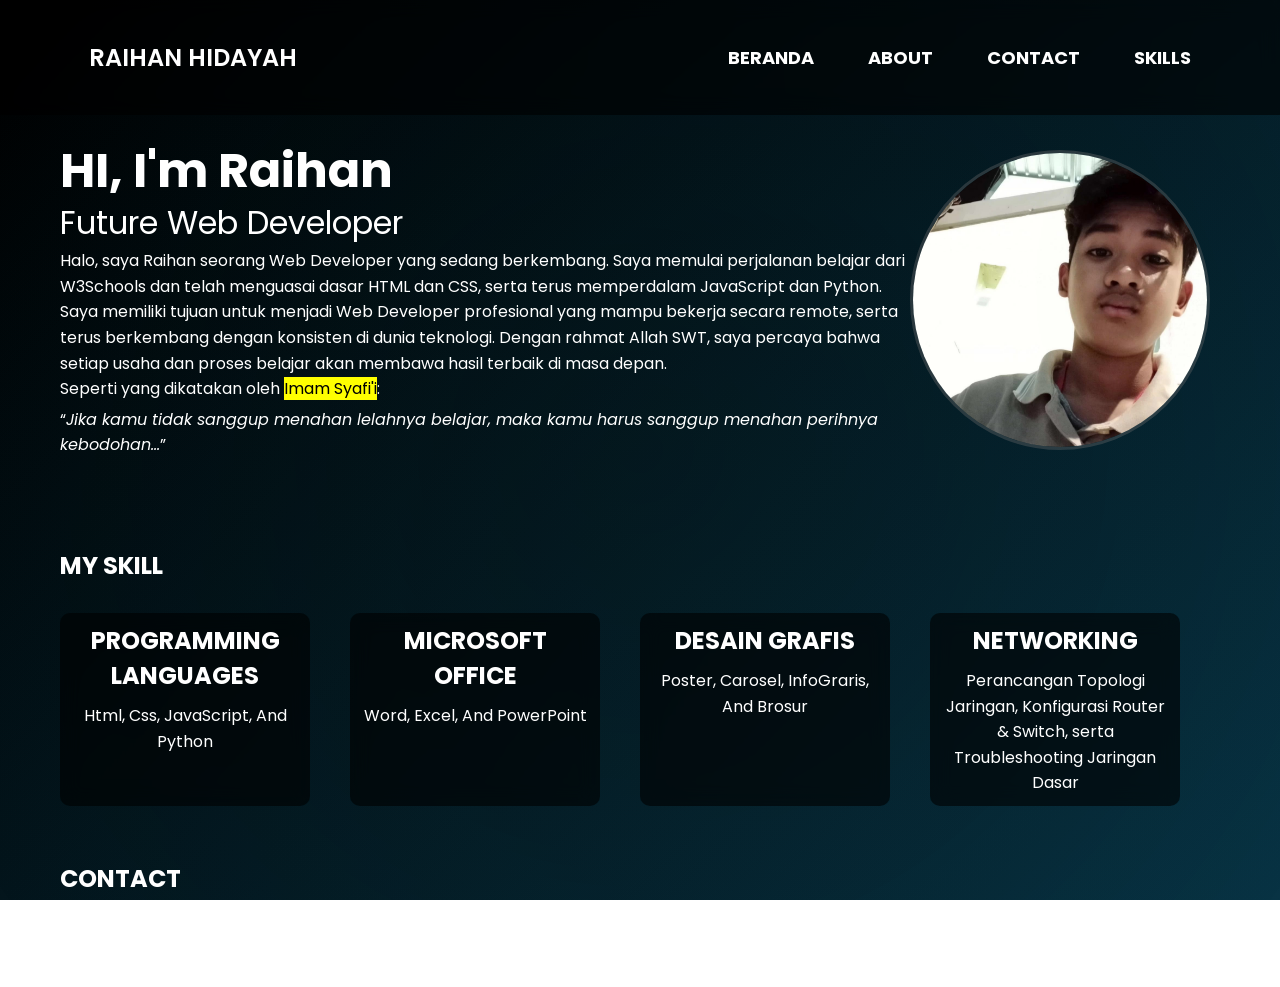
<file: index.html>
<!DOCTYPE html>
<html lang="en">
<head>
    <meta charset="UTF-8">
    <meta name="viewport" content="width=device-width, initial-scale=1.0">
    <title>PROJECT</title>
    <link href="https://fonts.googleapis.com/css2?family=Poppins:wght@300;600&display=swap" rel="stylesheet">
    <link rel="stylesheet" href="style.css">
</head>
<body>
    <nav>
        <a href="index.html" class="logo">RAIHAN HIDAYAH</a>
        
        <!-- TAMBAH INI HAMBURGER -->
        <div class="hamburger">
            <span></span>
            <span></span>
            <span></span>
        </div>
        
        <div class="menu-links">
            <a href="index.html">BERANDA</a>
            <a href="#about">ABOUT</a>
            <a href="#contact">CONTACT</a>
            <a href="#SKILLS">SKILLS</a>
        </div>
    </nav>
    
    <!-- ISI HTML KAMU TETAP SAMA -->
    <section class="content1">
        <div class="text">
            <h1>HI, I'm Raihan</h1>
            <p class="atas">Future Web Developer</p>
            <p class="normal" id="about">
                Halo, saya Raihan seorang Web Developer yang sedang berkembang.
                Saya memulai perjalanan belajar dari W3Schools dan telah menguasai 
                dasar HTML dan CSS, serta terus memperdalam JavaScript dan Python.
                Saya memiliki tujuan untuk menjadi Web Developer profesional yang 
                mampu bekerja secara remote, serta terus berkembang dengan konsisten 
                di dunia teknologi. Dengan rahmat Allah SWT, saya percaya bahwa setiap 
                usaha dan proses belajar akan membawa hasil terbaik di masa depan. <br>Seperti 
                yang dikatakan oleh <mark>Imam Syafi'i</mark>:  
            </p>
            <blockquote>
                <q><em>Jika kamu tidak sanggup menahan lelahnya belajar, maka kamu harus sanggup 
                       menahan perihnya kebodohan...</em></q>
            </blockquote>
        </div>
        
        <div class="profil">
            <img src="profil.jpeg" alt="Profil">
        </div>
    </section>
      
    <section class="skills" id="SKILLS">
        <h2>MY SKILL</h2>
    </section>
    
    <section class="skills-container">
        <section class="skill-card">
            <h2>PROGRAMMING LANGUAGES</h2>
            <p style="margin-top: 2px;">Html, Css, JavaScript, And Python</p>
        </section>
        
        <section class="skill-card">
            <h2>MICROSOFT OFFICE</h2>
            <p style="margin-top: 2px;">Word, Excel, And PowerPoint</p>
        </section>
        
        <section class="skill-card">
            <h2>DESAIN GRAFIS</h2>
            <p style="margin-top: 2px;">Poster, Carosel, InfoGraris, And Brosur</p>
        </section>
    
        <section class="skill-card">
            <h2>NETWORKING</h2>
            <p style="margin-top: 2px;">Perancangan Topologi Jaringan, Konfigurasi Router & Switch, serta Troubleshooting Jaringan Dasar</p>
        </section>
    </section>
            
    <section class="skills" id="contact">
        <h2>CONTACT</h2>
        <p>Email : raihanhidayah88@gmail.com</p>
        <p>Phone : +62 828 1060 4750</p>
    </section>
    
    <!-- TAMBAH JS INI DI AKHIR -->
    <script>
        document.querySelector('.hamburger').addEventListener('click', () => {
            document.querySelector('.menu-links').classList.toggle('active');
        });

        document.querySelectorAll('.menu-links a').forEach(link => {
            link.addEventListener('click', () => {
                document.querySelector('.menu-links').classList.remove('active');
            });
        });
    </script>
</body>
</html>
</file>
<file: style.css>
*{
    margin: 0;
    padding: 0;
    box-sizing: border-box;
    scroll-behavior: smooth;
}

.profil img{
    border-radius: 50%;
    object-fit: cover;
    width: 300px;
    height: 300px;
    margin-right: 10px;
    margin-top: 40px; 
    border: 3px solid rgba(113, 112, 112, 0.354);
}

h1{
    animation: fadein 1.5s ease;
    margin-top: 25px;
}

h2{
    color: white;
    margin-bottom: 10px;
}

@keyframes fadein {
    from {
        opacity: 0;
        transform: translateY(20px);
    }
    to {
        opacity: 1;
        transform: translateY(0);
    }
}

nav{
    padding: 15px 5%;
    display: flex;
    justify-content: space-between;
    align-items: center;
    position: fixed;
    width: 100%;
    top: 0;
    text-align: center;
    background: rgba(0, 0, 0, 0.6);
    backdrop-filter: blur(10px);
    z-index: 1000;
}

nav a{
    text-decoration: none;
    margin: 20px;
    padding: 5px;
    color: white;
    font-size: 18px;
    font-weight: bold;
    position: relative;
}

.logo{
    color: white;
    font-size: 24px;
    font-weight: 600;
}
.logo a::after{
    content: none !important;
}
.menu-links a::after{
    content: "";
    position: absolute;
    width: 0%;
    height: 2px;
    background: violet;
    left: 0;
    bottom: -5px;
    transition: 0.3s;
}
.menu-links a:hover::after{
    width: 100%;
}
.menu-links a{
    margin-left: 20px;
}

.content{
    display: flex;
    padding: 30px 60px;      
    text-align: left;
    margin-top: 30px;
    color: white;
}
.content1{
    display: flex;
    padding: 30px 60px; 
    justify-content: space-between;
    text-align: left;
    padding-top: 30px;
    color: white;
    font-size: 200%;
}

.normal{
    font-size: 16px;
}

.atas{
    margin-top: -10px;
}

body{
    background: linear-gradient(135deg, #000000 0%, #083344 100%);
    background-attachment: fixed;
    background-size: cover;
    font-family: 'Poppins', sans-serif;
    padding-top: 80px;
}

body::before{
    content: "";
    position: fixed;
    width: 100%;
    height: 100%;
    top: 0;
    z-index: -1;
    background: radial-gradient(circle, #03121233, transparent);
}

.skills-container{
    padding: 0px 60px;
    display: flex;
    gap: 40px;
    flex-wrap: wrap;
}

.skill-card{
    backdrop-filter: blur(10px);
    background: rgba(0,0,0,0.6);
    border-radius: 10px;
    padding: 10px;
    transition: 0.3s;
    color: white;
    text-align: center;
    margin-top: -10px;
    width: fit-content;
    max-width: 250px;
}

.skill-card:hover{
    transform: translateY(-5px);
}

p{
    line-height: 1.6;
}

.skills{
    padding: 5px 60px 30px 60px;
    color: white;
    margin-top: 50px;
}

blockquote{
    color: white;
    font-size: 16px;
    margin-top: 5px;
}

@media (max-width: 600px) {
    body {
        background-attachment: scroll;
    }
    .profil img{
        display: none;
    }
}

/* RESPONSIVE - TAMBAHAN SAJA */
@media (max-width: 1024px) {
    .content, .content1, .skills, .skills-container {
        padding: 30px 40px;
    }
}

@media (max-width: 768px) {
    body {
        background-attachment: scroll;
    }
    
    /* NAV MOBILE */
    .menu-links {
        position: fixed;
        top: 70px;
        left: -100%;
        width: 100%;
        height: calc(100vh - 70px);
        background: rgba(0,0,0,0.95);
        backdrop-filter: blur(20px);
        flex-direction: column;
        justify-content: flex-start;
        align-items: center;
        padding-top: 50px;
        transition: 0.3s;
        gap: 20px;
    }
    
    .menu-links.active {
        left: 0;
    }
    
    .menu-links a {
        margin: 10px 0;
        font-size: 18px;
    }
    
    .hamburger {
        display: flex;
        flex-direction: column;
        cursor: pointer;
        gap: 4px;
    }
    
    .hamburger span {
        width: 25px;
        height: 3px;
        background: white;
        transition: 0.3s;
    }
    
    /* CONTENT MOBILE - FOTO MASIH DI KANAN TAPI STACK VERTIKAL */
    .content {
        flex-direction: column;
        padding: 50px 20px;
        text-align: center;
        gap: 20px;
    }
    
    .profil img {
       display: none;
    }
    
    .content1 {
        flex-direction: column;
        padding: 30px 20px;
        text-align: center;
        font-size: 1.8rem;
        gap: 15px;
    }
    
    .skills, .skills-container {
        padding: 20px;
    }
    
    .skills-container {
        flex-direction: column;
        align-items: center;
        gap: 20px;
    }
    
    .skill-card {
        width: 90%;
        max-width: 300px;
    }
}

@media (max-width: 480px) {
    .content, .content1, .skills, .skills-container {
        padding: 20px 15px;
    }
    
    .profil img {
        display: none;
    }
    
    nav {
        padding: 10px 5%;
    }
    
    .logo {
        font-size: 20px;
    }
    
    .content1 {
        font-size: 1.6rem;
    }
    
    .skills-container {
        gap: 15px;
    }
    
    .skill-card {
        padding: 15px;
    }
}

@media (max-width: 320px) {
    .content, .content1, .skills, .skills-container {
        padding: 15px 10px;
    }
    
    .profil img {
        display: none;
    }
}
</file>
